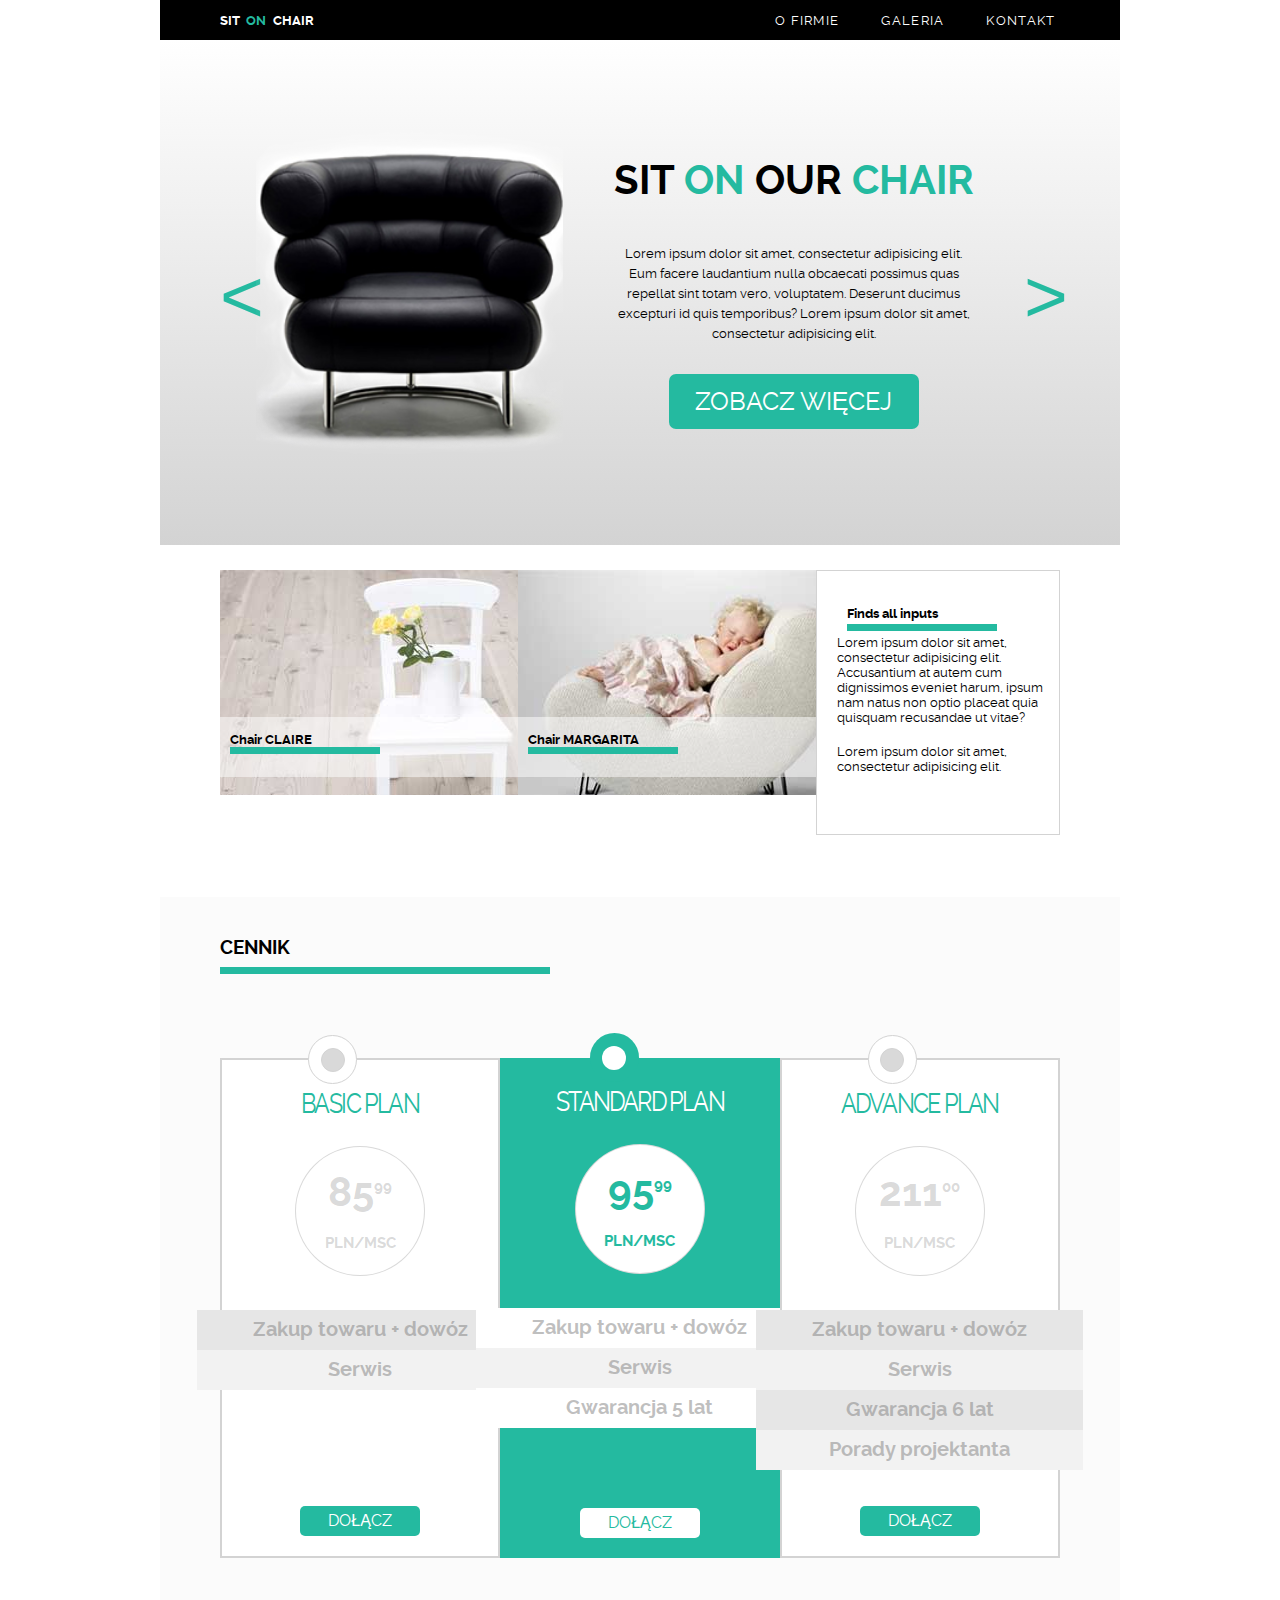
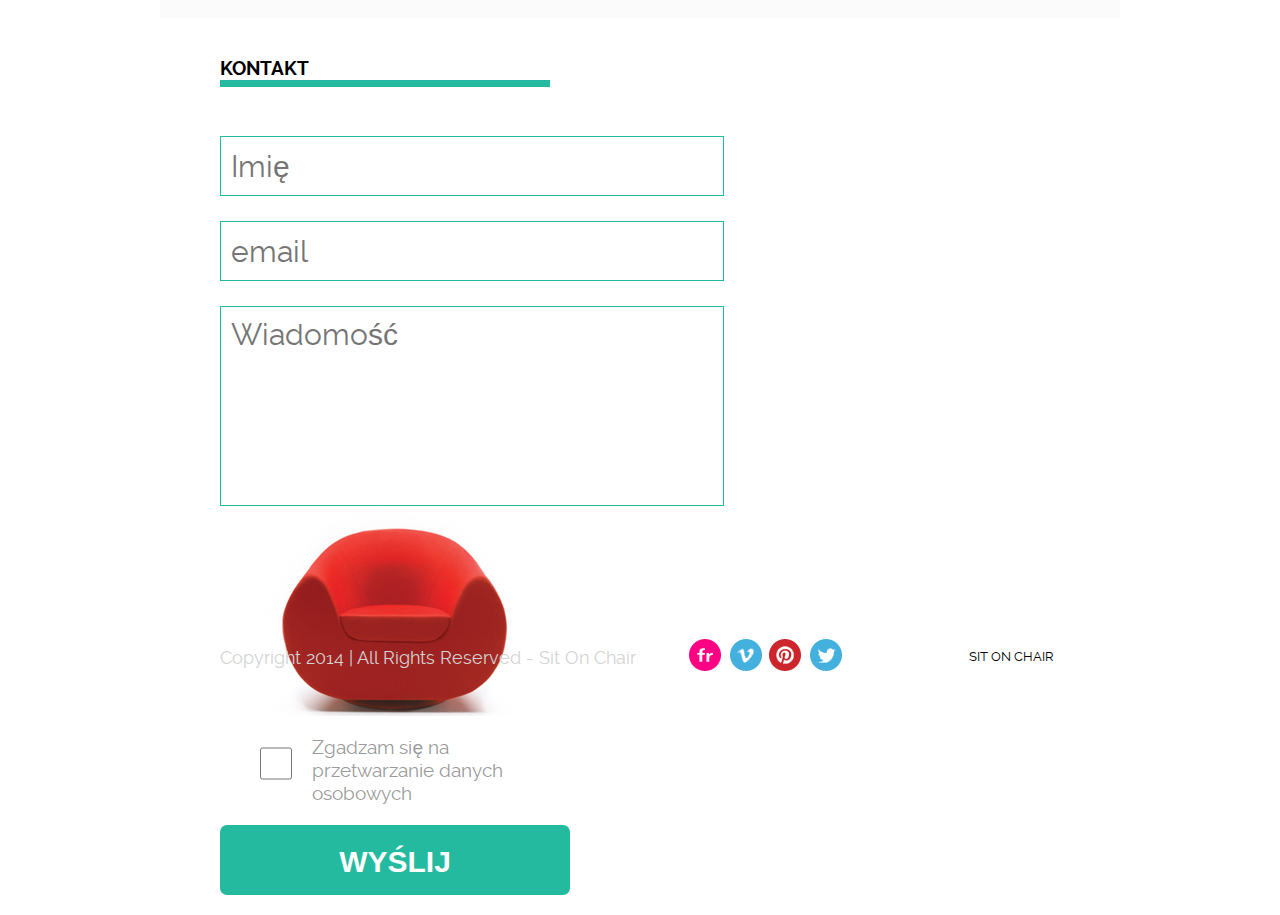
<file: index.html>
<!doctype html>
<html lang="en">
<head>
    <meta charset="UTF-8">
    <meta name="viewport"
          content="width=device-width, user-scalable=no, initial-scale=1.0, maximum-scale=1.0, minimum-scale=1.0">
    <meta http-equiv="X-UA-Compatible" content="ie=edge">
    <title>Document</title>
    <!-- <link rel="stylesheet" href="css/reset.css"> -->
    <link rel="stylesheet" href="css/style.css">
</head>
<body>
<header>
    <div class="container">
        <h4 class="logo">
            sit<span class="mainColor">on</span>chair
        </h4>
        <nav>
            <ul class="mainMenu">
                <li id="dropdownMenu" class="mainMenu_item"><a href="#">O firmie</a>
                    <ul class="subMenu">
                        <li class="subMenu_item">
                            <a href="#">Aktualności</a>
                            <div class="navigationPointer"></div>
                        </li>
                        <li class="subMenu_item"><a href="#">Nasz team</a></li>
                        <li class="subMenu_item"><a href="#">Historia</a></li>
                    </ul>
                </li>
                <li class="mainMenu_item"><a href="#">Galeria</a></li>
                <li class="mainMenu_item"><a href="#">Kontakt</a></li>
            </ul>
        </nav>
    </div>
</header>
<section class="slider">
    <button class="button_left mainColor"><</button>
    <div class="slidesContainer">
        <div id="defaultSlide" class="slide">
            <div class="slide_left">
            </div>
            <div class="slide_right">
                <h1>sit <span class="mainColor">on</span> our <span class="mainColor">chair</span></h1>
                <p>
                    Lorem ipsum dolor sit amet, consectetur adipisicing elit. Eum facere laudantium nulla obcaecati
                    possimus quas repellat sint totam vero, voluptatem. Deserunt ducimus excepturi id quis temporibus?
                    Lorem ipsum dolor sit amet, consectetur adipisicing elit.
                </p>
                <div class="slide_right--button mainBackgroundColor"><a href="#">zobacz więcej</a></div>
            </div>
        </div>
        <div id="nextSlide" class="slide">
            <div class="slide_left">
            </div>
            <div class="slide_right">
                <h1>sit <span class="mainColor">on</span> our <span class="mainColor">chair</span></h1>
                <p>
                    Lorem ipsum dolor sit amet, consectetur adipisicing elit. Eum facere laudantium nulla obcaecati
                    possimus quas repellat sint totam vero, voluptatem. Deserunt ducimus excepturi id quis temporibus?
                    Lorem ipsum dolor sit amet, consectetur adipisicing elit.
                </p>
                <div class="slide_right--button mainBackgroundColor"><a href="#">zobacz więcej</a></div>
            </div>
        </div>
    </div>
    <button class="button_right mainColor">></button>
</section>
<section class="articles container">
    <div class="flexWrapper">
        <div id="chair1" class="articles_item">
            <div class="articles_header">
                <h4>Chair CLAIRE</h4>
                <hr class="mainBackgroundColor chairItem">
            </div>
        </div>
        <div id="chair2" class="articles_item">
            <div class="articles_header">
                <h4>Chair MARGARITA</h4>
                <hr class="mainBackgroundColor chairItem">
            </div>
        </div>
        <div class="articles_item">
            <div class="articles_header--last">
                <h4>Finds all inputs</h4>
                <hr class="mainBackgroundColor">
                <p>Lorem ipsum dolor sit amet, consectetur adipisicing elit. Accusantium at autem cum dignissimos
                    eveniet harum, ipsum nam natus non optio placeat quia quisquam recusandae ut vitae?</p>
                <br>
                <p>Lorem ipsum dolor sit amet, consectetur adipisicing elit.</p>
            </div>
        </div>
    </div>
</section>
<section class="offer container">
    <h3>cennik</h3>
    <hr class="mainBackgroundColor alignedLeft">
    <div class="flexWrapper">
        <div class="offer_item">
            <div class="circle">
                <div class="dot"></div>
            </div>
            <h2 class="mainColor">basic plan</h2>
            <strong class="price">
                <span class="upperLine">85<sup>99</sup></span>
                <br>
                <span class="lowerLine">PLN/MSC</span>
            </strong>
            <ul>
                <li><span>Zakup towaru + dowóz</span></li>
                <li><span>Serwis</span></li>
            </ul>
            <div class="button mainBackgroundColor"><a href="#">dołącz</a></div>
        </div>
        <div id="offer_active" class="offer_item">
            <div id="circle_active" class="circle">
                <div id="dot_active" class="dot"></div>
            </div>
            <h2 class="header_active">standard plan</h2>
            <strong id="price_active" class="price">
                <span class="upperLine mainColor">95<sup>99</sup></span>
                <br>
                <span class="lowerLine mainColor">PLN/MSC</span>
            </strong>
            <ul id="list_active">
                <li><span>Zakup towaru + dowóz</span></li>
                <li><span>Serwis</span></li>
                <li><span>Gwarancja 5 lat</span></li>
            </ul>
            <div id="button_active" class="button"><a href="#" class="mainColor">dołącz</a></div>
        </div>
        <div class="offer_item">
            <div class="circle">
                <div class="dot"></div>
            </div>
            <h2 class="mainColor">advance plan</h2>
            <strong class="price">
                <span class="upperLine">211<sup>00</sup></span>
                <br>
                <span class="lowerLine">PLN/MSC</span>
            </strong>
            <ul>
                <li><span>Zakup towaru + dowóz</span></li>
                <li><span>Serwis</span></li>
                <li><span>Gwarancja 6 lat</span></li>
                <li><span>Porady projektanta</span></li>
            </ul>
            <div class="button mainBackgroundColor"><a href="#">dołącz</a></div>
        </div>
    </div>
</section>
<section class="contactForm container">
    <h3>kontakt</h3>
    <hr class="mainBackgroundColor alignedLeft">
    <form>
        <fieldset id="form_left">
            <input class="margin_styles mail_text" type="text" name="name" placeholder="Imię">
            <input class="margin_styles mail_text" type="email" name="email" placeholder="email">
            <textarea class="form_mail mail_text" class="margin_styles" name="" id="" cols="30" rows="10"
                      placeholder="Wiadomość"></textarea>
        </fieldset>
        <fieldset id="form_right">
            <div class="form_row">
                <div class="form_decoration"></div>
            </div>
            <div class="form_row">
                <input class="checkbox_field" type="checkbox">
                <label class="checkbox_text">
                    Zgadzam się na przetwarzanie danych osobowych
                </label>
            </div>
            <div class="form_row">
                <input class="button_submit mainBackgroundColor" type="submit" value="Wyślij">
            </div>
        </fieldset>
    </form>
</section>
<footer class="container flexed">
    <section class="footer_left">
        <p>Copyright 2014 | All Rights Reserved - Sit On Chair</p>
    </section>
    <section class="footer_middle flexed">
        <a href="https://www.flickr.com">
            <div class="icon_footer" id="icon_flickr"></div>
        </a>
        <a href="https://vimeo.com">
            <div class="icon_footer" id="icon_vimeo"></div>
        </a>
        <a href="https://pl.pinterest.com">
            <div class="icon_footer" id="icon_pinterest"></div>
        </a>
        <a href="https://twitter.com">
            <div class="icon_footer" id="icon_twitter"></div>
        </a>
    </section>
    <section class="footer_right logo flexed">
        <span>sit on chair</span>
    </section>
</footer>
<script src="js/app.js"></script>
</body>
</html>
</file>
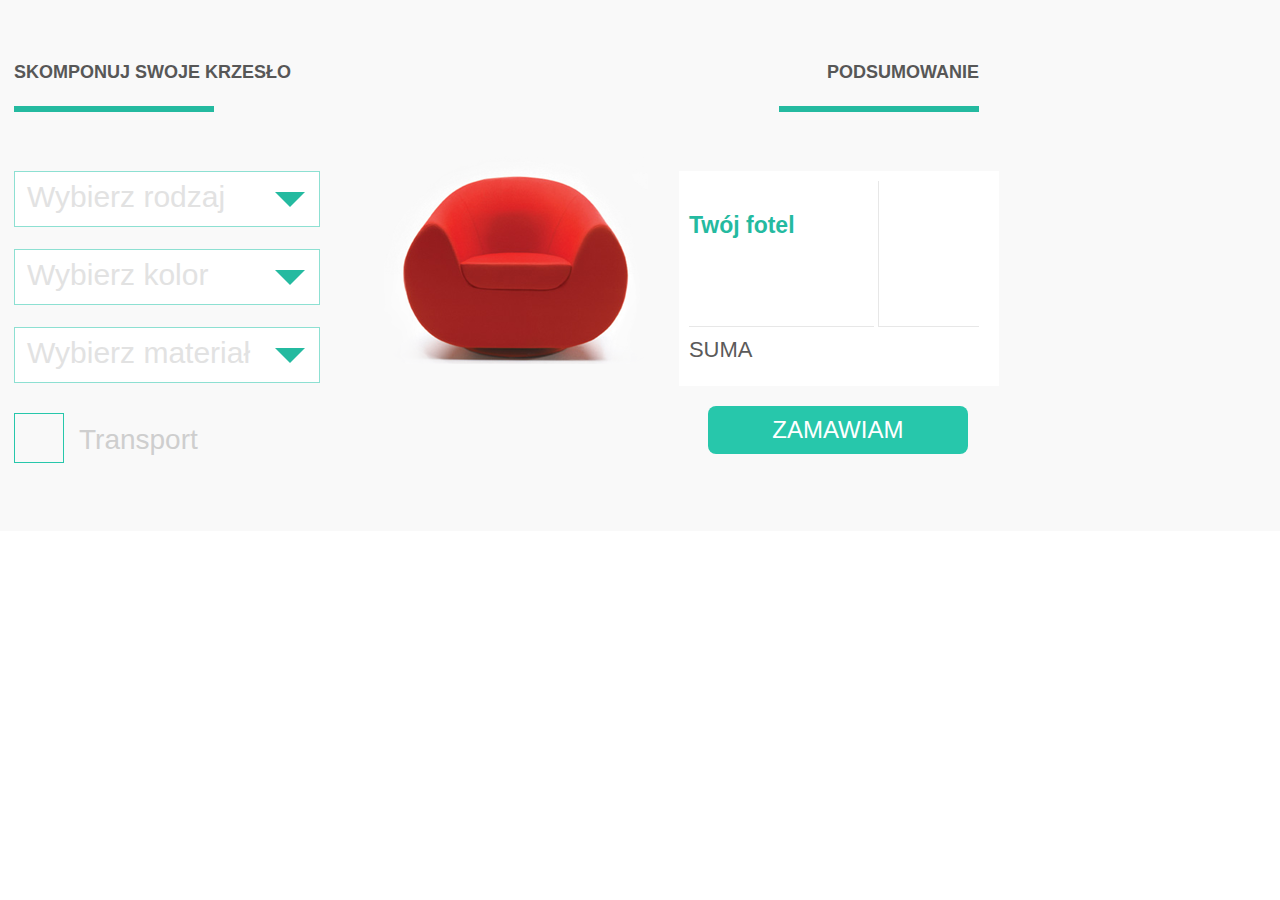
<file: Dodatkowe-kalkulator/index.html>
﻿ <!DOCTYPE html>
<html lang="pl-PL">
<head>
    <meta charset="utf-8">
    <title>Sit On Chair</title>
    <link rel="stylesheet" href="css/style.css">
</head>

<body>

<section class="application ">
    <div class="main_width">
        <section class="choice_part inline">
            <header>
                <h3>SKOMPONUJ SWOJE KRZESŁO</h3>
                <span class="green_bell"></span>
            </header>

            <div class="form">
                <div class="drop_down_list">
                    <span class="list_label">Wybierz rodzaj</span>
                    <span class="list_arrow"></span>
                    <ul class="list_panel">
                        <li>Clair</li>
                        <li>Margarita</li>
                        <li>Selena</li>
                    </ul>
                </div>
                <div class="drop_down_list">
                    <span class="list_label">Wybierz kolor</span>
                    <span class="list_arrow"></span>
                    <ul class="list_panel">
                        <li>Czerwony</li>
                        <li>Czarny</li>
                        <li>Pomarańczowy</li>
                    </ul>
                </div>
                <div class="drop_down_list">
                    <span class="list_label">Wybierz materiał</span>
                    <span class="list_arrow"></span>
                    <ul class="list_panel">
                        <li>Tkanina</li>
                        <li>Skóra</li>
                    </ul>
                </div>
                <div class="checkbox check-box">
                    <input type="checkbox" id="transport" data-transport-price="200">
                    <label for="transport">Transport</label>
                </div>
                <!--<div class="checkbox"></div>-->
                <!--<span class="list_label inline_text">Transport</span>-->
            </div>
        </section>

        <section class="image_part inline">
            <img src="images/red_chair.png">
        </section>

        <section class="summary_part inline">
            <header class="align_right">
                <h3>PODSUMOWANIE</h3>
                <span class="green_bell"></span>
            </header>

            <div class="summary_panel">
                <div class="panel_left">
                    <h4 class="title">Twój fotel</h4>
                    <span class="color"></span>
                    <span class="pattern"></span>
                    <span class="transport"></span>
                </div>
                <div class="panel_right">
                    <h4 class="title value"></h4>
                    <span class="color value"></span>
                    <span class="pattern value"></span>
                    <span class="transport value"></span>
                </div>
                <div class="sum_label">SUMA</div>
                <div class="sum"><strong></strong></div>
            </div>
            <a href="" class="green_button">Zamawiam</a>
        </section>
    </div>
</section>

	
</body>
</html>
</file>
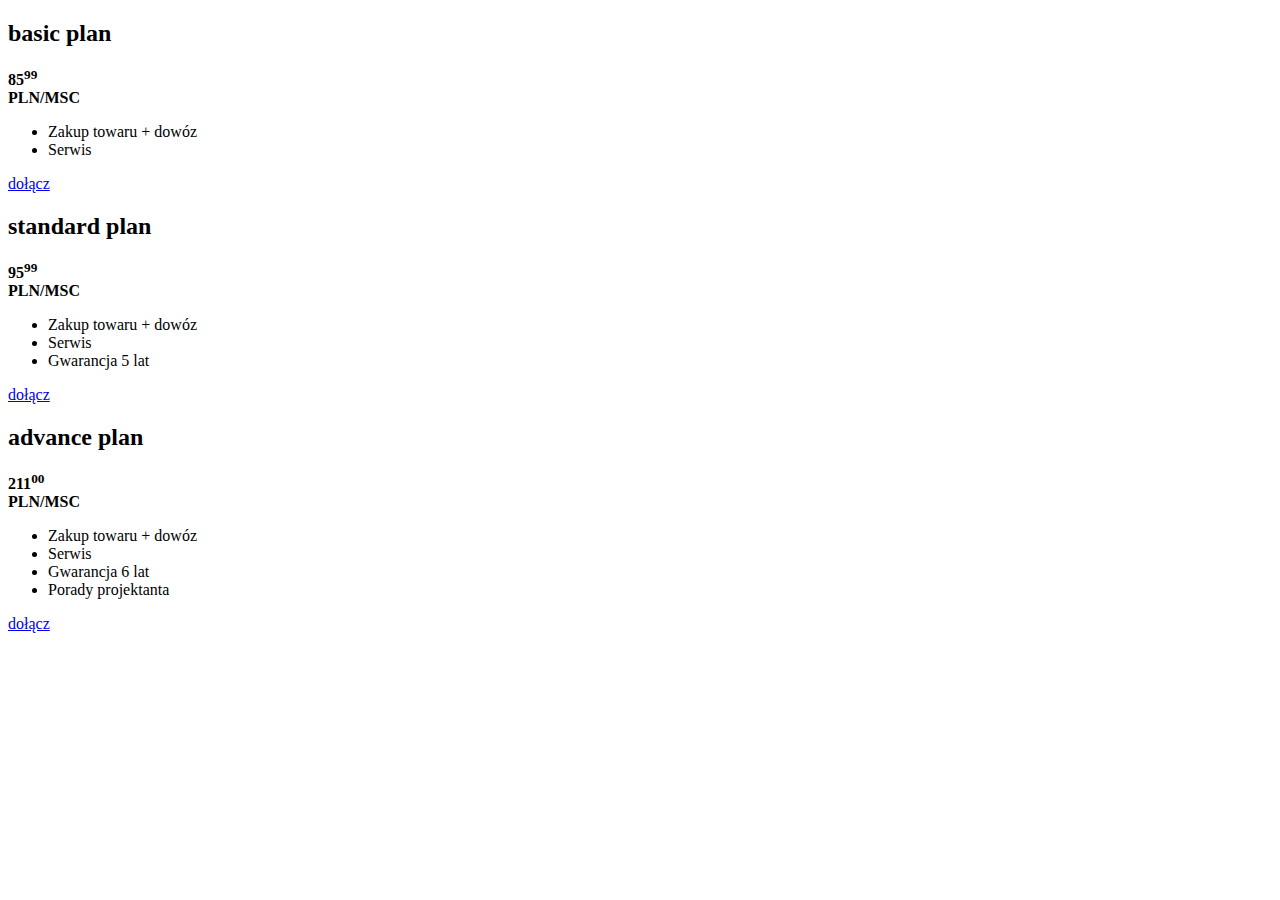
<file: testing.html>
<!DOCTYPE html>
<html lang="en">
<head>
    <meta charset="UTF-8">
    <title>Title</title>
</head>
<body>

<div class="offer_item">
    <div class="circle">
        <div class="dot"></div>
    </div>
    <h2 class="mainColor">basic plan</h2>
    <strong class="price">
        <span>85<sup>99</sup></span>
        <br>
        <span>PLN/MSC</span>
    </strong>
    <ul>
        <li><span>Zakup towaru + dowóz</span></li>
        <li><span>Serwis</span></li>
    </ul>
    <div class="button mainBackgroundColor"><a href="#">dołącz</a></div>
</div>
<div class="offer_item">
    <div class="circle">
        <div class="dot"></div>
    </div>
    <h2 class="header_active">standard plan</h2>
    <strong class="price">
        <span class="mainColor">95<sup>99</sup></span>
        <br>
        <span class="mainColor">PLN/MSC</span>
    </strong>
    <ul>
        <li><span>Zakup towaru + dowóz</span></li>
        <li><span>Serwis</span></li>
        <li><span>Gwarancja 5 lat</span></li>
    </ul>
    <div id="button_active" class="button"><a href="#" class="mainColor">dołącz</a></div>
</div>
<div class="offer_item">
    <div class="circle">
        <div class="dot"></div>
    </div>
    <h2 class="mainColor">advance plan</h2>
    <strong class="price">
        <span>211<sup>00</sup></span>
        <br>
        <span>PLN/MSC</span>
    </strong>
    <ul>
        <li><span>Zakup towaru + dowóz</span></li>
        <li><span>Serwis</span></li>
        <li><span>Gwarancja 6 lat</span></li>
        <li><span>Porady projektanta</span></li>
    </ul>
    <div class="button mainBackgroundColor"><a href="#">dołącz</a></div>
</div>


</body>
</html>
</file>
<file: css/style.css>
/* ----- main styles -----*/

@font-face {
    font-family: 'Raleway';
    src: url("../fonts/raleway-regular-webfont.woff") format('woff'),
    url("../fonts/raleway-regular-webfont.woff2") format('woff2');
    font-style: normal;
    font-weight: normal;
}

@font-face {
    font-family: 'Raleway';
    src: url("../fonts/raleway-bold-webfont.woff") format('woff'),
        url("../fonts/raleway-bold-webfont.woff2") format('woff2');
    font-style: normal;
    font-weight: 700;
}



/* url("../fonts/raleway-bold-webfont.woff"),

 url("../fonts/raleway-medium-webfont.woff"),
 url("../fonts/raleway-medium-webfont.woff2"),
 url("../fonts/raleway-semibold-webfont.woff"),
 url("../fonts/raleway-semibold-webfont.woff2"),
 url("../fonts/raleway-thin-webfont.woff"),
 url("../fonts/raleway-thin-webfont.woff2"),
 url("../fonts/raleway-light-webfont.woff"),
 url("../fonts/raleway-light-webfont.woff2"); */


* {
    box-sizing: border-box;
    margin: 0;
    padding: 0;
}

body {
    margin-left: 160px;
    margin-right: 160px;
    font-family: 'Raleway', Tahoma, Arial, sans-serif;
}

li {
    list-style-type: none;
}

a[href] {
    color: white;
    text-decoration: none;
    text-transform: uppercase;
}

.container {
    margin: 0 auto;
    padding-left: 60px;
    padding-right: 60px;
    width: 100%;
}

.mainColor {
    color: #24baa0;
}

.mainBackgroundColor {
    background-color: #24baa0;
}


/* ----- header styles -----*/

header {
    width: 100%;
    height: 40px;
    background-color: black;
}


.logo {
    display: inline-block;
    width: 49%;
    text-transform: uppercase;
    color: white;
    font-family: 'Raleway', Arial, Tahoma, sans-serif;
    font-size: 13px;
    line-height: 40px;
    text-align: left;
}

.logo span {
    padding: 0 7px 0 6px;
}

nav {
    display:inline-block;
    width: 50%;
    line-height: 40px;
    text-align: end;
}

.mainMenu {
    display: inline-block;
    max-height: 40px;
    text-align: right;
    width: 100%;
}

li.mainMenu_item {
    display: inline-block;
    text-transform: uppercase;
    font-family: 'Raleway', Arial, Tahoma, sans-serif;
    font-size: 13px;
    padding-right: 0;
    padding-left: 38px;
    letter-spacing: .1em;
}

.subMenu {
    position: absolute;
    padding-top: -3px;
    list-style: none;
    margin: 8px;
    left: 993px;
    right: 993px;
    /*visibility: hidden; */
}

.subMenu_item {
    width: 140px;
    height: 40px;
    color: #fff;
    border-left: 3px solid black;
    border-right: 3px solid black;
    background: black;
    text-align: left;
    line-height: 10px;
    padding: 15px 15px 2px 5px;
    position: relative;
}

.subMenu_item {
    position: relative;
}

.navigationPointer {
    width: 12px;
    height: 12px;
    background: black;
    transform: rotate(45deg);
    position: absolute;
    top: -6px;
    right: 75px;
    z-index: 1;
}

.subMenu_item>a[href] {
    text-transform: none;
    z-index: 2;
}

/*#dropdownMenu:hover > .subMenu {
    visibility: visible;
} */


/* ----- section.slider styles ----- */

.slider {
    width: 100%;
    height: 505px;
    padding-left: 0;
    padding-right: 0;
    display: flex;
    justify-content: space-between;
    background: linear-gradient(white, lightgrey);
}

.button_left, .button_right {
    width: 10%;
    height: 100%;
    font-size: 75px;
    padding-top: 213px;
    padding-bottom: 212px;
    border: none;
    cursor: pointer;
    background-color: transparent;
    outline: none;
}

.button_left {
    padding-left: 60px;
}

.button_right {
    padding-right: 60px;
}

.slidesContainer {
    width: 80%;
    height: 100%;
}

.slide {
    width: 100%;
    height: 100%;
    display: flex;
    justify-content: space-around;
    align-items: center;
}

#defaultSlide .slide_left {
    width: 40%;
    height: 400px;
    background-image: url("../images/black_chair.png");
    background-position: center;
    background-size: cover;
    background-repeat: no-repeat;
    /* optimization of background features didn't work with that particular element (why?), so I had to split it in separate declarations */
}

.slide_right {
    width: 60%;
    text-align: center;
    display: flex;
    justify-content: center;
    align-items: center;
    flex-wrap: wrap;
}

#nextSlide .slide_left {
    width: 40%;
    height: 400px;
    background-image: url("../images/orange_chair.png");
    background-position: center;
    background-size: cover;
    background-repeat: no-repeat;
    /* optimization of background features didn't work with that particular element (why?), so I had to split it in separate declarations */
}

h1 {
    text-transform: uppercase;
    font-size: 40px;
    margin-bottom: 40px;
}

.slide_right p {
    font-size: 13px;
    line-height: 20px;
    margin-right: 50px;
    margin-left: 50px;
}

.slide_right--button {
    width: 250px;
    height: 55px;
    border-radius: 7px;
    align-content: center;
    margin-top: 30px;
}

.slide_right--button a[href] {
    color: white;
    text-decoration: none;
    text-transform: uppercase;
    text-align: center;
    line-height: 55px;
    font-size: 25px;
}

/* ----- section.articles styles ----- */

.articles {
    width: 100%;
    height: 352px;
}

.flexWrapper {
    display: flex;
    justify-content: space-between;
    flex-wrap: nowrap;
}

.articles_item {
    width: 32%;
    height: 250px;
    margin-top: 25px;
    position: relative;
}

#chair1 {
    width: 329px;
    height: 225px;
    background: url("../images/box1_img.jpg"), center / cover, no-repeat;
    position: relative;
}

#chair2 {
    width: 329px;
    height: 225px;
    background: url("../images/box2_img.jpg"), center / cover, no-repeat;
    position: relative;
}

.articles_header {
    position: absolute;
    bottom: 8%;
    width: 100%;
    height: 60px;
    background-color: rgba(255, 255, 255, .50);
}

.articles h4 {
    font-size: smaller;
    margin-top: 15px;
    margin-bottom: -5px;
    padding-left: 10px;
}

hr {
    display: inline-block;
    width: 150px;
    height: 7px;
    padding-left: 10px;
    margin-top: 0;
    margin-left: 10px;
    border: none;
}

hr.chairItem {
    position: absolute;
    top: 50%;
}

.articles_header--last {
    border: 1px solid lightgray;
    padding: 20px 15px 60px 20px;

}

.articles_header--last p {
    font-size: smaller;
}

/* ----- section.offer styles ----- */

.offer {
    width: 100%;
    height: 721px;
    background-color: rgba(249, 249, 249, 0.75);
}

h2, h3 {
    text-transform: uppercase;
}

.offer>h3 {
    padding-top: 40px;
}

hr.alignedLeft {
    margin-left: 0;
    width: 330px;
}

.offer_item {
    position: relative;
    width: 332px;
    height: 500px;
    background-color: #fff;
    border: 2px solid lightgray;
    margin-top: 80px;
    margin-bottom: 80px;
    z-index: 1;
    display: flex;
    justify-content: space-around;
    align-items: center;
    flex-direction: column;
    align-content: stretch;
}

.circle {
    width: 49px;
    height: 49px;
    border: 1px solid lightgray;
    border-radius: 50%;
    position: absolute;
    top: -25px;
    right: 141px;
    z-index: 2;
    background-color: white;
    margin-bottom: 0;
    padding-bottom: 0;
}

.dot {
    width: 24px;
    height: 24px;
    margin-bottom: 0;
    padding-bottom: 0;
    border: 1px solid lightgray;
    border-radius: 50%;
    background-color: rgba(128, 128, 128, .3);
    position: absolute;
    left: 50%;
    top: 50%;
    transform: translate(-50%, -50%);
    z-index: 3;
}

#offer_active, #circle_active {
    background-color: #24baa0;
    border: #24baa0;
}

#dot_active {
    background-color: #fff;
    border: #fff;
}

.price {
    width: 130px;
    height: 130px;
    border-radius: 50%;
    background-color: #fff;
    border: 1px solid rgba(128, 128, 128, .3);
    text-align: center;
    position: absolute;
    top: 86px;
}

.price .upperLine {
    line-height: 80px;
    font-size: 40px;
    color: rgba(128, 128, 128, .3);
}

.price .lowerLine {
    line-height: 16px;
    font-size: 15px;
    color: rgba(128, 128, 128, .3);
}

.price sup {
    font-size: 15px;
}

#price_active span {
    color: #24baa0;
}

.offer h2 {
    font-weight: 400;
    font-size: 23px;
    transform:scale(1,1.2);
    letter-spacing: -.1pc;
    position: absolute;
    top: 30px;
}

#offer_active h2 {
    color: #fff;
}

.offer ul {
    position: absolute;
    top: 250px;
    background-color: #fff;
}

.offer_item>ul>li {
    width: 327px;
    line-height: 40px;
}

.offer_item li:nth-of-type(odd) {
    background-color: rgba(129, 129, 129, .2);
}

.offer_item li:nth-of-type(even) {
    background-color: rgba(128, 128, 128, .1);
}

#list_active li:nth-of-type(odd) {
     background-color: #fff;
 }

#list_active li:nth-of-type(even) {
    background-color: rgba(128, 128, 128, .1);
}

li>span {
    display: block;
    text-align: center;
    font-size: 20px;
    font-weight: bolder;
    color: rgba(128, 128, 128, .5);
}

.button {
    width: 120px;
    height: 30px;
    position: absolute;
    bottom: 20px;
    text-align: center;
    line-height: 30px;
    border-radius: 5px;
}

#button_active {
    background-color: #fff;
}

#button_active a {
    color: #24baa0;
}

/* ----- section.contactForm styles ----- */

.contactForm {
    width: 100%;
    height: 543px;
}

.contactForm>h3 {
    margin-top: 40px;
}

.contactForm>hr {
    margin-bottom: 45px;
}

form {
    display: flex;
    justify-content: space-between;
    flex-wrap: wrap;
}

fieldset {
    border: none;
    height: 480px;
}

#form_left {
    width: 60%;
    height: 100%;
    display: flex;
    flex-direction: column;
}

#form_right {
    width: 40%;
    height: 100%;
    display: flex;
    flex-direction: column;
}
.form_decoration {
    background: url("../images/red_chair.png"), center / cover, no-repeat;
    height: 210px;
    width: 264px;
}
.mail_text {
    padding: 10px;
    font-family: 'raleway', sans-serif;
    font-size: 30px;
    color: rgba(128, 128, 128, .4);
}

#form_left input {
    width: 100%;
    height: 60px;
    border: 1px solid #24baa0;
}

.margin_styles{
    margin-bottom: 25px;
}

textarea.form_mail {
    width: 100%;
    height: 200px;
    resize: none;
    border: 1px solid #24baa0;
}

.form_row {
    display: flex;
    flex-direction: row;
    justify-content: center;
    width: 100%;
    height: auto;
    margin-bottom: 20px;
}

.button_submit {
    width: 350px;
    height: 70px;
    border: none;
    border-radius: 7px;
    font-weight: bold;
    font-size: 30px;
    padding: 20px;
    text-transform: uppercase;
    color: #fff;
    cursor: pointer;
}

.checkbox_field {
    cursor: pointer;
    display: block;
    width: 55px;
    height: 55px;
    border-radius: 0;
    border: 1px solid #24baa0;
    margin: 0 20px 0 40px;
}

.checkbox_field:checked {
    background-image: url("../images/form_ok.jpg");
    background-position: center;
    background-size: cover;
    background-repeat: no-repeat;
}

.checkbox_text {
    font-size: larger;
    color: rgba(128, 128, 128, .8);
}
/* ----- footer styles ----- */

footer {
    width: 100%;
    height: 112px;
    overflow: visible;
}

.flexed {
    display: flex;
    justify-content: space-between;
    align-items: center;
}

.footer_left {
    color: lightgray;
    font-size: 18px;
    display: inline;
}

.footer_middle {
    width: 20%;
    height: 50px;
    display: flex;
    justify-content: flex-end;
}

.footer_right {
    color: #000;
    width: 20%;
    height: 50px;
}

.footer_right > span {
    width: 100%;
    text-align: right;
}

.icon_footer {
    width: 40px;
    height: 40px;
    border: none;
}

#icon_flickr {
    background: url("../images/flickr.png"), center / cover;
    background-repeat: no-repeat;
}

#icon_vimeo {
    background: url("../images/vimeo.png"), center / cover;
    background-repeat: no-repeat;
}

#icon_pinterest {
    background: url("../images/pinterest.png"), center / cover;
    background-repeat: no-repeat;
}

#icon_twitter {
    background: url("../images/twitter.png"), center / cover;
    background-repeat: no-repeat;
}
</file>
<file: Dodatkowe-kalkulator/css/style.css>
body {
  margin: 0;
  font-family: Arial, Verdana, sans-serif;
}


.application {
  background-color: #f9f9f9;
  padding:30px 0;
}
.application h3 {
  color: #575757;
  font-size: 18px;
}

.application header.align_right{
  text-align: right;
}


.inline {
  display:inline-block;
  width:300px;
  padding:14px;
  vertical-align: top;
}


.form {
  margin-top:50px;
}
.drop_down_list {
  border:1px solid #8de0d2;
  width: 280px;
  height:38px;
  background-color: white;
  margin-top:22px;
  padding: 8px 12px;
  position: relative;
}

.list_label {
  font-size: 30px;
  color: #e2e2e2;
  font-family: 'ralewaylight', Arial, Tahoma, sans-serif;
}


.checkbox {
  position: relative;
  padding: 30px 30px 30px 0;
}
.checkbox input {
  display: block;
  opacity: 0;
  height: 48px;
  position: absolute;
  width: 48px;
  cursor: pointer;
}

.checkbox label {
  display: block;
  padding-left: 65px;
  position: relative;
  font-size: 28px;
  color: #cecece;
  line-height: 120%;
  padding-top: 10px;
  cursor: pointer;
}

.checkbox label::before, .checkbox label::after {
  border: 1px solid #27c7ab;
  content: "";
  display: block;
  left: 0;
  height: 48px;
  position: absolute;
  width: 48px;
  top: 0;
}
.checkbox label::after {
  background: url("data:image/svg+xml;charset=US-ASCII,%3Csvg%20xmlns%3D%22http%3A//www.w3.org/2000/svg%22%20xmlns%3Axlink%3D%22http%3A//www.w3.org/1999/xlink%22%20preserveAspectRatio%3D%22xMidYMid%22%20width%3D%2233.875%22%20height%3D%2233%22%20viewBox%3D%220%200%2033.875%2033%22%3E%0A%20%20%3Cpath%20d%3D%22M9.470%2C15.209%20L14.061%2C24.104%20C14.061%2C24.104%2021.522%2C6.026%2033.287%2C-0.000%20C33.000%2C4.304%2031.852%2C8.035%2033.861%2C12.626%20C28.696%2C13.774%2018.078%2C26.687%2014.635%2C33.000%20C9.756%2C26.974%204.017%2C22.382%20-0.000%2C20.948%20L9.470%2C15.209%20Z%22%20fill%3D%22%2327c7ab%22/%3E%0A%3C/svg%3E%0A") no-repeat center;
  border: 0;
  display: none;
}

.checkbox input:checked + label::after {
  display: block;
}


.active {
  background: url('../images/form_ok.jpg');
  width: 48px;
  height: 40px;

}
.inline_text {
  display: inline-block;
  width: 228px;
  vertical-align: top;
  margin-top: 30px;
  margin-left: 15px;
  color: #aeaeae;
}
.image_part img{
  margin-top: 110px;
  margin-left: 38px;
}


.application .green_bell {
  background-color: #24baa0;
  width: 200px;
  height: 6px;
  display: inline-block;
  margin: 5px 0 5px 0;
}

.summary_panel {
  background-color: white;
  width:100%;
  height:195px;
  padding:10px;
  margin-top: 50px;

}

.application .green_button {
  background-color: #27c7ab;
  color: white;
  text-align:center;
  text-transform: uppercase;
  width: 200px;
  padding: 10px 30px;
  font-size: 24px;
  display: inline-block;
  font-family: 'ralewaymedium', Arial, Tahoma, sans-serif;
  margin-top: 20px;
  margin-left: 29px;
  border-radius: 8px;
  text-decoration: none;
}
.panel_left {
  display: inline-block;
  width: 185px;
  vertical-align: top;
  padding-bottom:10px;
  border-bottom:1px solid #e7e7e7;
  height: 135px;
}

.panel_right {
  display: inline-block;
  width: 100px;
  border-left:1px solid #e7e7e7;
  text-align: right;
  vertical-align: top;
  padding-bottom:10px;
  border-bottom:1px solid #e7e7e7;
  height: 135px;
}

.panel_left h4 , .panel_right h4{
  color: #24baa0;
  font-size: 23px;
}

.panel_left span{
  margin-top:10px;
  font-size: 22px;
  color: #5b5a5a;
  display: block;
}

.panel_right span {
  display: block;
  font-size: 22px;
  color: #24baa0;
  margin-top:10px;
}
.sum_label{
  display: inline-block;
  width: 185px;
  margin-top: 10px;
  font-size: 22px;
  color: #5b5a5a;
}

.sum {
  display: inline-block;
  width: 100px;
  text-align: right;
  margin-top: 10px;
  font-size: 22px;
  color: #24baa0;
}

.list_arrow {
  width: 0;
  height: 0;
  border-left: 15px solid transparent;
  border-right: 15px solid transparent;
  border-top: 15px solid #24baa0;
  display:block;
  position: absolute;
  right: 14px;
  top: 20px;
  cursor: pointer;
}

.list_panel {
  background-color: white;
  border: 1px solid #ccc;
  width: 288px;
  padding-left: 15px;
  padding-bottom: 10px;
  list-style: none;
  margin: 0;
  left: 0px;
  z-index: 2;
  position: absolute;
  top: 54px;
  display:none;
}
.list_panel li {
  margin-top:10px;
  cursor: pointer;
  color: #585858;
}

.title {
  height: 30px;
}
</file>
